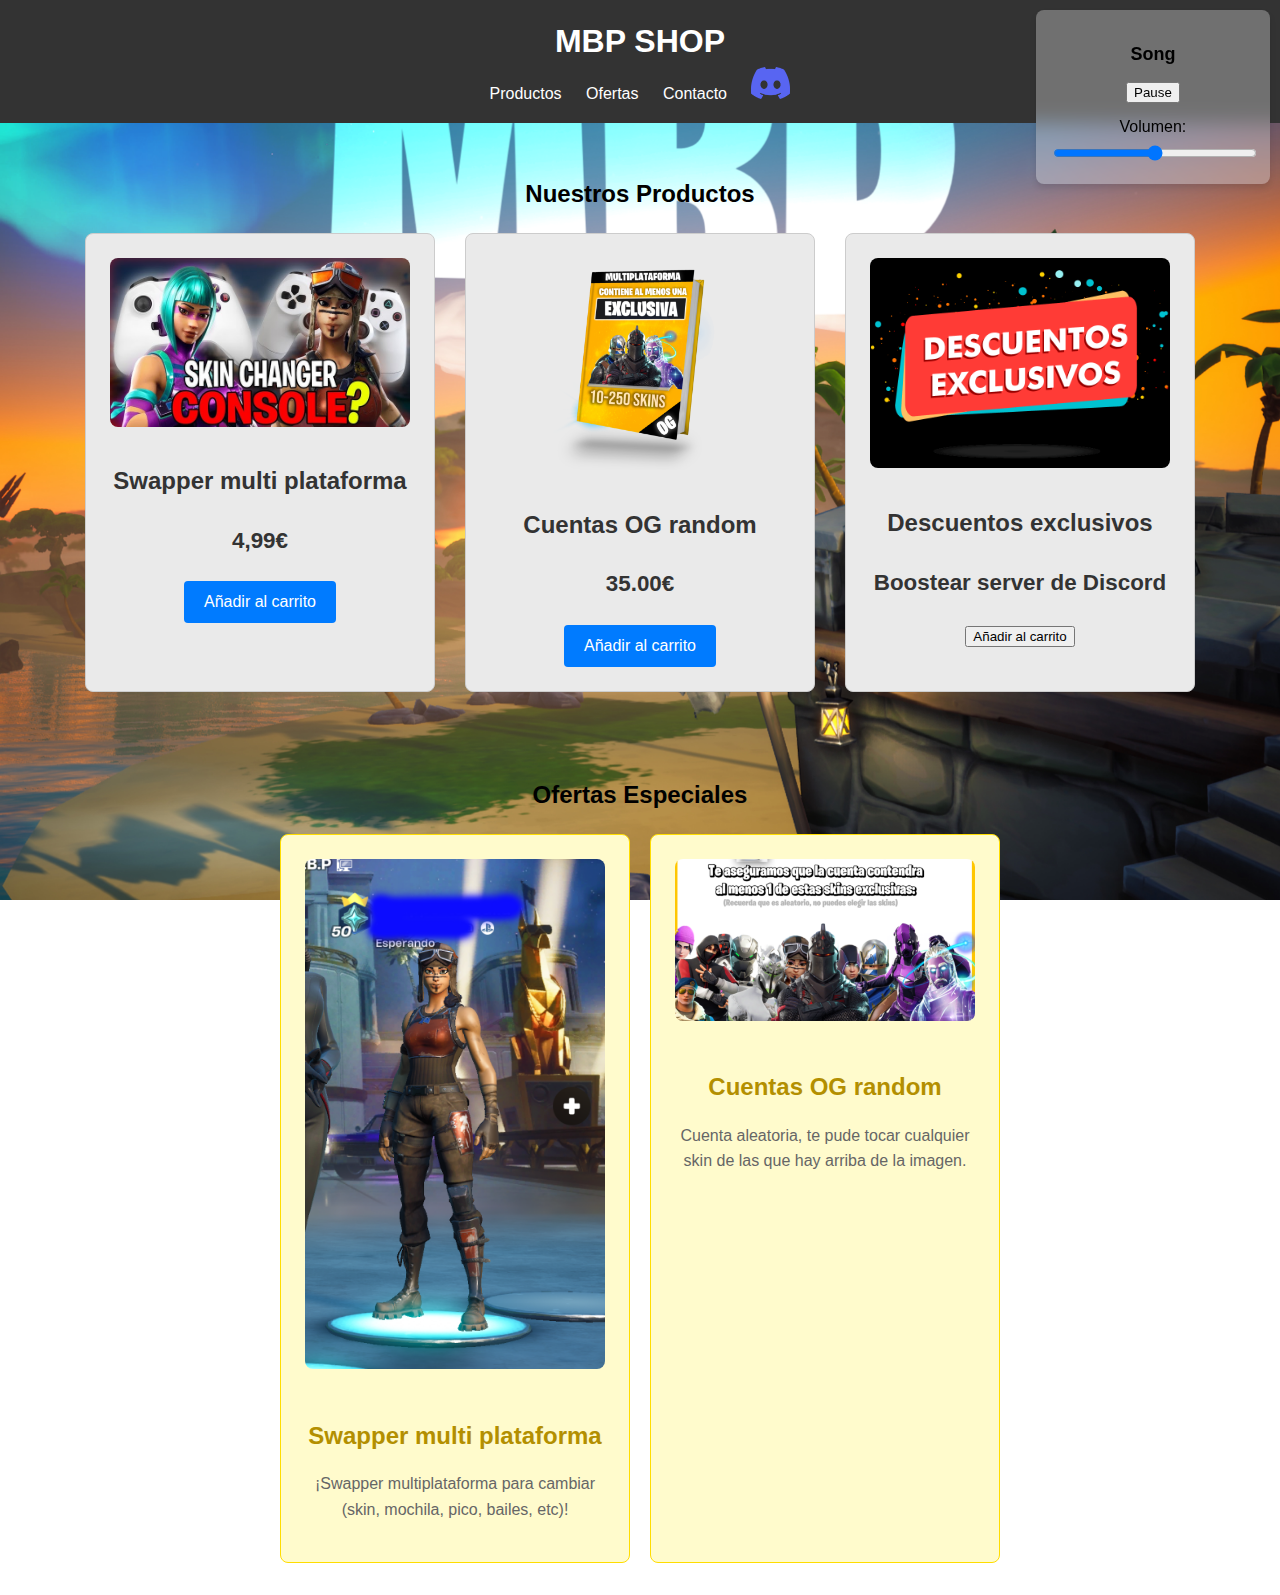
<file: index.html>
<!DOCTYPE html>
<html lang="en">
<head>
    <meta charset="UTF-8">
    <meta name="viewport" content="width=device-width, initial-scale=1.0">
    <title>MBP SHOP</title> 
    <link rel="stylesheet" href="styles.css">
</head>

<body>
    <header class="header">
        <div class="container">
            <h1 class="logo">MBP SHOP</h1>
            <nav class="nav">
                <a href="#products">Productos</a>
                <a href="#offers">Ofertas</a>
                <a href="contact.html">Contacto</a>
            <!-- Botón Discord con imagen -->
            <a href="https://discord.gg/XQ5fRt7uza" target="_blank" class="discord-btn">
                <img src="images\discord-icon.png" alt="Discord" class="discord-icon">
            </a>
        </nav>
    </div>
</header>

    <!-- Song Section -->
    <div class="song">
        <h2>Song</h2>
        <audio id="audio-player" src="songs\season8.mp3" autoplay></audio>
        <button id="play-button">Pause</button>
        <div class="volume-control">
            <label for="volume-slider">Volumen:</label>
            <input id="volume-slider" type="range" min="0" max="1" step="0.01" value="0.5">
        </div>
    </div>

    <section id="products" class="products-section">
        <h2>Nuestros Productos</h2>
        <div class="products">
            <div class="product">
                <img src="images/maxresdefault.jpg" alt="Producto 1">
                <h3>Swapper multi plataforma</h3>
                <p class="price">4,99€</p>
                <button class="btn-add-to-cart">Añadir al carrito</button>
            </div>
            <div class="product">
                <img src="images/CuentaExclusiva.png" alt="Producto 2">
                <h3>Cuentas OG random</h3>
                <p class="price">35.00€</p>
                <button class="btn-add-to-cart">Añadir al carrito</button>
            </div>
            <div class="product">
                <img src="images/descuentos-exclusivos.png" alt="Producto 3">
                <h3>Descuentos exclusivos</h3>
                <p class="price">Boostear server de Discord</p>
                <button class=".btn-flip">Añadir al carrito</button>
            </div>
        </div>
    </section>

    <section id="offers" class="offers-section">
        <h2>Ofertas Especiales</h2>
        <div class="offers">
            <div class="offer">
                <img src="images/renegade.webp" alt="Oferta 1">
                <h3>Swapper multi plataforma</h3>
                <p>¡Swapper multiplataforma para cambiar (skin, mochila, pico, bailes, etc)!</p>
            </div>
            <div class="offer">
                <img src="images/ofertados.png" alt="Oferta 2">
                <h3>Cuentas OG random</h3>
                <p>Cuenta aleatoria, te pude tocar cualquier skin de las que hay arriba de la imagen.</p>
            </div>
        </div>
    </section>

    <script src="script.js"></script>
</body>
</html>
</file>
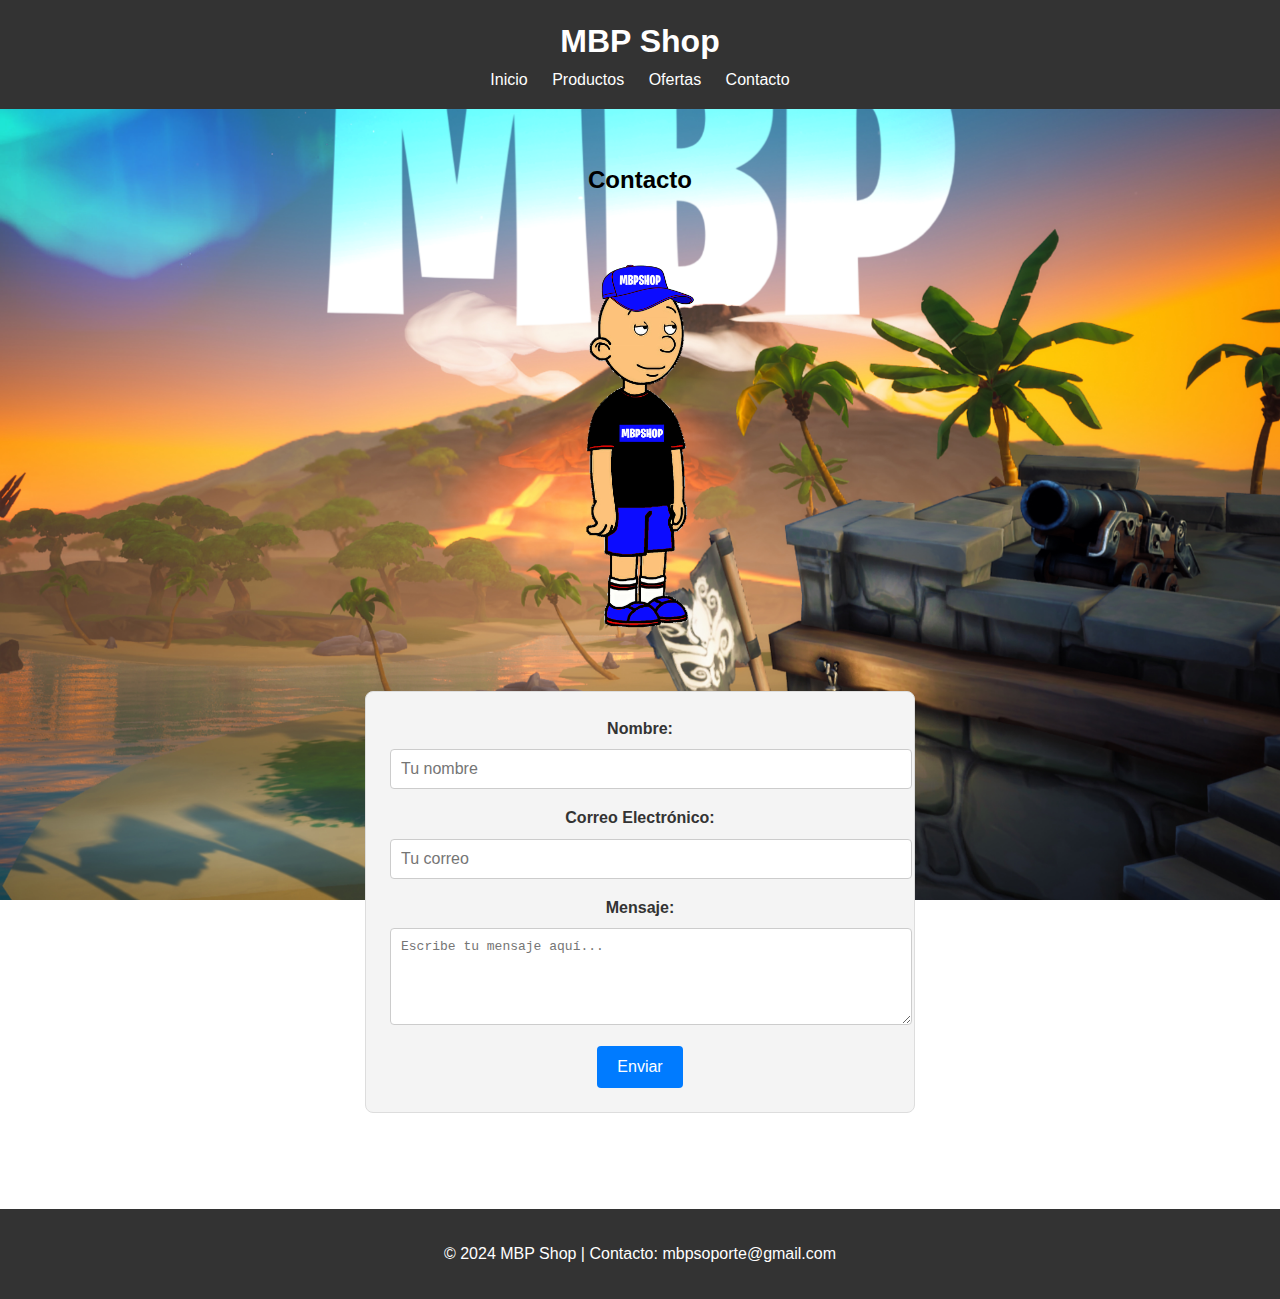
<file: contact.html>
<!DOCTYPE html>
<html lang="en">
<head>
    <meta charset="UTF-8">
    <meta name="viewport" content="width=device-width, initial-scale=1.0">
    <title>Contacto - MBP Shop</title>
    <link rel="stylesheet" href="styles.css">
</head>
<body>
    <header class="header">
        <div class="container">
            <h1 class="logo">MBP Shop</h1>
            <nav class="nav">
                <a href="index.html">Inicio</a>
                <a href="index.html#products">Productos</a>
                <a href="index.html#offers">Ofertas</a>
                <a href="contact.html" class="active">Contacto</a>
            </nav>
        </div>
    </header>

    <section id="contact-section" class="contact-section">
        <h2>Contacto</h2>
        <img src="images\MONIGOTE-BOLOSHOP.png" alt="Contacto Banner" class="contact-image">
        <form class="contact-form">
            <label for="name">Nombre:</label>
            <input type="text" id="name" name="name" placeholder="Tu nombre" required>
            
            <label for="email">Correo Electrónico:</label>
            <input type="email" id="email" name="email" placeholder="Tu correo" required>
            
            <label for="message">Mensaje:</label>
            <textarea id="message" name="message" rows="5" placeholder="Escribe tu mensaje aquí..." required></textarea>
            
            <button type="submit" class="btn-submit">Enviar</button>
        </form>
    </section>

    <footer class="footer">
        <p>© 2024 MBP Shop | Contacto: mbpsoporte@gmail.com</p>
    </footer>
</body>
</html>
</file>
<file: styles.css>
/* General Reset */
body {
    margin: 0;
    font-family: Arial, sans-serif;
    line-height: 1.6;
}

.container {
    width: 90%;
    max-width: 1200px;
    margin: auto;
}

/* Header */
.header {
    background: #333;
    color: #fff;
    padding: 1em 0;
    text-align: center;
}

.header .logo {
    margin: 0;
    font-size: 2em;
    font-weight: bold;
}

.nav a {
    color: #fff;
    margin: 0 10px;
    text-decoration: none;
}

.nav a:hover {
    text-decoration: underline;
}

/* Products Section */
.products-section, .offers-section {
    padding: 2em 0;
    text-align: center;
}

.products {
    display: flex;
    justify-content: center;
    gap: 30px; /* Más espacio entre los productos */
}

.product {
    background: #eaeaea; /* Cambiado a un gris claro para que no sea tan llamativo */
    border: 1px solid #ccc; /* Borde más suave */
    border-radius: 8px;
    padding: 1.5em;
    text-align: center;
    width: 300px; /* Mantiene el tamaño más grande */
    transition: transform 0.3s;
    color: #333; /* Texto en gris oscuro para buena legibilidad */
}

.product:hover {
    transform: scale(1.05); /* Animación para resaltar al pasar el mouse */
}

.product img {
    max-width: 100%;
    height: auto;
    border-radius: 8px;
    margin-bottom: 1em;
}

.product h3 {
    margin: 0.5em 0;
    font-size: 1.5em; /* Tamaño más grande para los títulos */
}

.price {
    font-size: 1.4em;
    color: #333;
    font-weight: bold;
    margin-bottom: 1em;
}

.btn-add-to-cart {
    background: #007bff;
    color: #fff;
    padding: 12px 20px;
    border: none;
    border-radius: 4px;
    cursor: pointer;
    font-size: 1em;
}

.btn-add-to-cart:hover {
    background: #0056b3;
}

/* Offers Section */
.offers {
    display: flex;
    justify-content: center;
    gap: 20px;
}

.offer {
    background: #fffbcc;
    border: 1px solid #ffdd00;
    border-radius: 8px;
    padding: 1.5em;
    width: 300px;
    text-align: center;
    transition: transform 0.3s;
}

.offer:hover {
    transform: scale(1.05);
    background: #fff8b0;
}

.offer img {
    max-width: 100%;
    height: auto;
    border-radius: 8px;
    margin-bottom: 1em;
}

.offer h3 {
    color: #b38f00;
    font-size: 1.5em;
    margin-bottom: 0.5em;
}

.offer p {
    font-size: 1em;
    color: #666;
}


/* Footer */
.footer {
    background: #333;
    color: #ffffff;
    text-align: center;
    padding: 1em 0;
    margin-top: 2em;
}

body {
    background-image: url('images/background.png'); /* Cambia 'background.jpg' por el nombre de tu archivo */
    background-size: cover; /* Ajusta la imagen para cubrir toda la pantalla */
    background-repeat: no-repeat; /* Evita que la imagen se repita */
    background-attachment: fixed; /* Mantiene la imagen fija al hacer scroll */
    background-position: center; /* Centra la imagen */
    color: #000000; /* Cambia el color del texto si la imagen oscurece el contenido */
}
/* Contact Section */
.contact-section {
    padding: 2em;
    text-align: center;
}

.contact-image {
    max-width: 200px;
    height: 400px;
    width: 100%;
    border-radius: 8px;
    margin: 1em auto;
}

.contact-form {
    max-width: 500px;
    margin: 2em auto;
    background: #f4f4f4;
    padding: 1.5em;
    border: 1px solid #ddd;
    border-radius: 8px;
}

.contact-form label {
    display: block;
    margin-bottom: 0.5em;
    font-weight: bold;
    color: #333;
}

.contact-form input, .contact-form textarea {
    width: 100%;
    padding: 10px;
    margin-bottom: 1em;
    border: 1px solid #ccc;
    border-radius: 4px;
    font-size: 1em;
}

.contact-form input:focus, .contact-form textarea:focus {
    border-color: #007bff;
    outline: none;
}

.btn-submit {
    background: #007bff;
    color: #fff;
    padding: 12px 20px;
    border: none;
    border-radius: 4px;
    cursor: pointer;
    font-size: 1em;
}

.btn-submit:hover {
    background: #0056b3;
}
.btn-flip { background-color: transparent;
    width: 190px;
    height: 254px;
    perspective: 1000px;
    font-family: sans-serif;
  }
  
  .title {
    font-size: 1.5em;
    font-weight: 900;
    text-align: center;
    margin: 0;
  }
  
  .flip-card-inner {
    position: relative;
    width: 100%;
    height: 100%;
    text-align: center;
    transition: transform 0.8s;
    transform-style: preserve-3d;
  }
  
  .flip-card:hover .flip-card-inner {
    transform: rotateY(180deg);
  }
  
  .flip-card-front, .flip-card-back {
    box-shadow: 0 8px 14px 0 rgba(0,0,0,0.2);
    position: absolute;
    display: flex;
    flex-direction: column;
    justify-content: center;
    width: 100%;
    height: 100%;
    -webkit-backface-visibility: hidden;
    backface-visibility: hidden;
    border: 1px solid coral;
    border-radius: 1rem;
  }
  
  .flip-card-front {
    background: linear-gradient(120deg, bisque 60%, rgb(255, 231, 222) 88%,
       rgb(255, 211, 195) 40%, rgba(255, 127, 80, 0.603) 48%);
    color: coral;
  }
  
  .flip-card-back {
    background: linear-gradient(120deg, rgb(255, 174, 145) 30%, coral 88%,
       bisque 40%, rgb(255, 185, 160) 78%);
    color: white;
    transform: rotateY(180deg);
  }
  .song {
    position: fixed;
    top: 10px;
    right: 10px;
    background: rgba(255, 255, 255, 0.3); /* Fondo blanco transparente */
    backdrop-filter: blur(10px); /* Efecto de difuminado */
    border-radius: 8px;
    padding: 15px;
    box-shadow: 0 4px 6px rgba(0, 0, 0, 0.1);
    text-align: center;
    z-index: 100;
}

.song h2 {
    margin-bottom: 10px;
    font-size: 18px;
    color: #000;
}

.volume-control {
    margin-top: 10px;
}

#volume-slider {
    width: 100%;
    margin-top: 5px;
}

.discord-btn {
    display: inline-block;
    margin-left: 10px;
}

.discord-icon {
    width: 39px;
    height: 32px;
}

.discord-btn:hover .discord-icon {
    filter: brightness(1.2);
}
</file>
